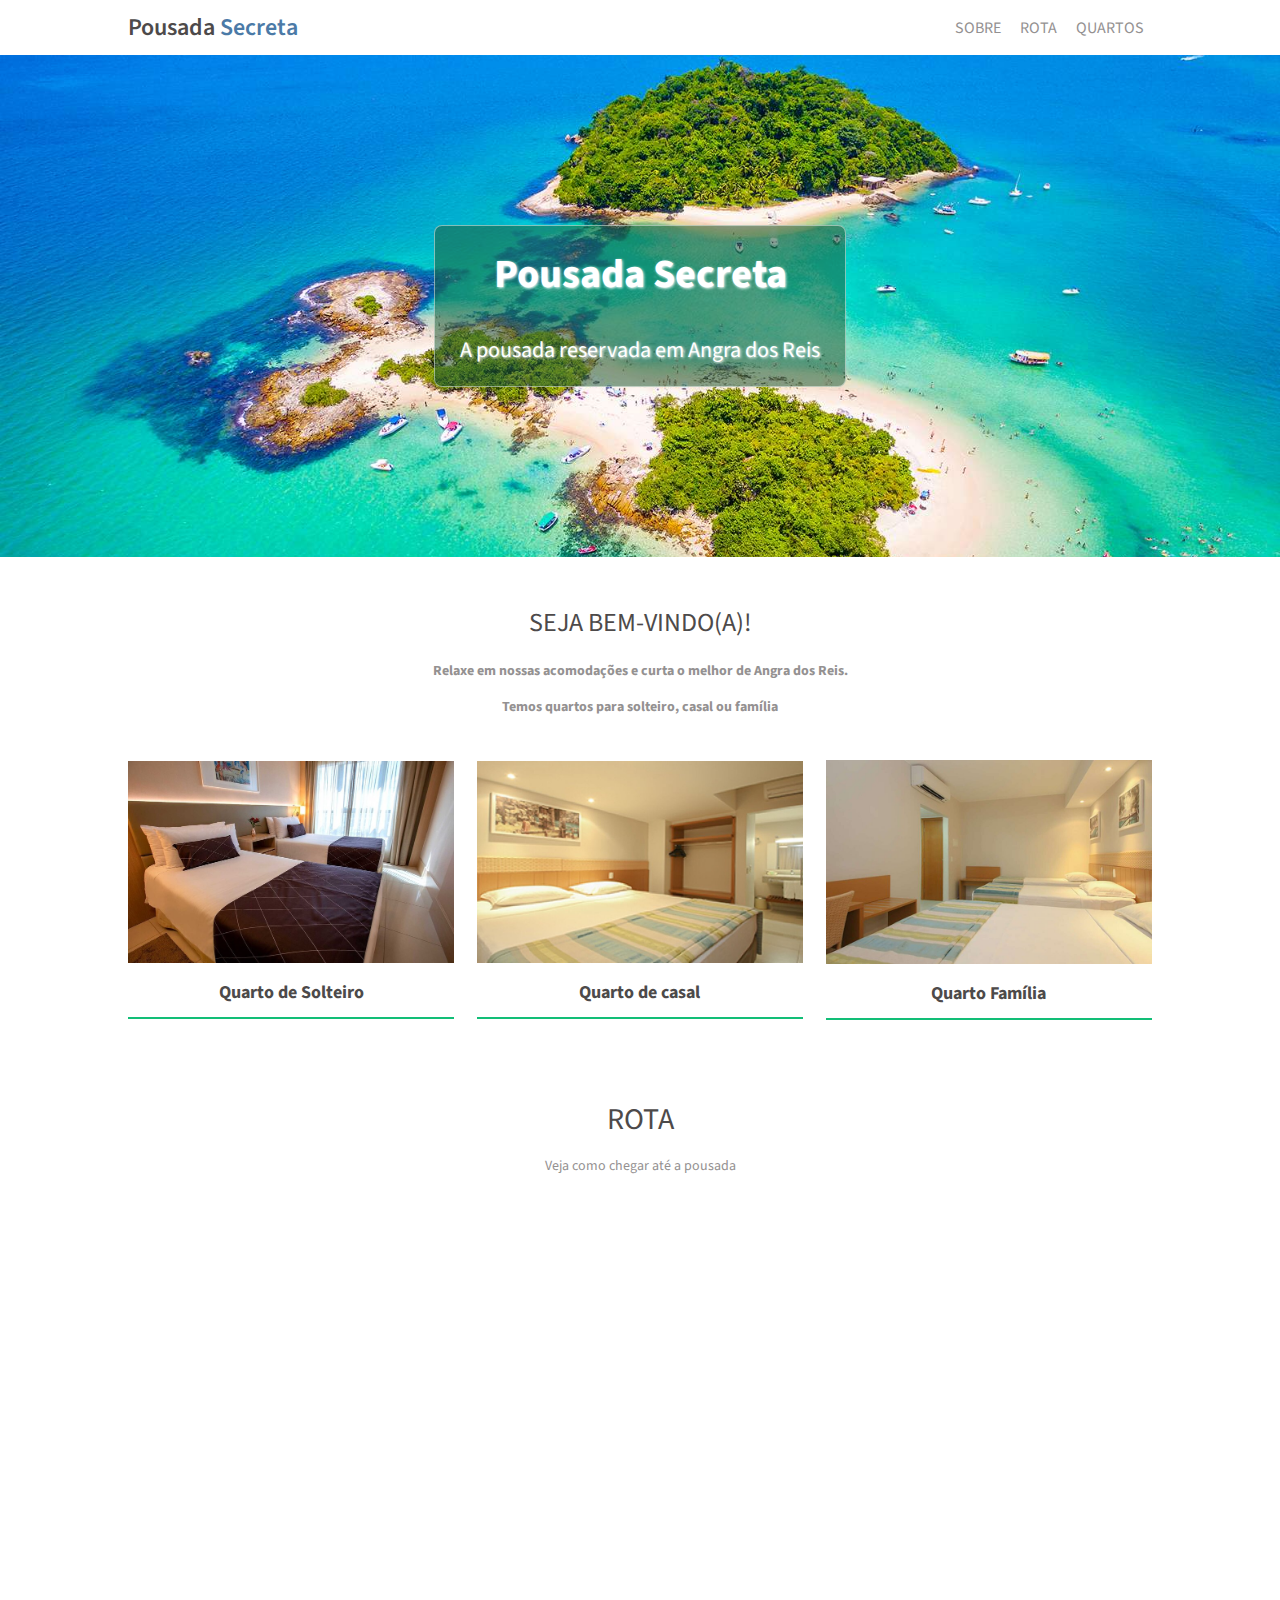
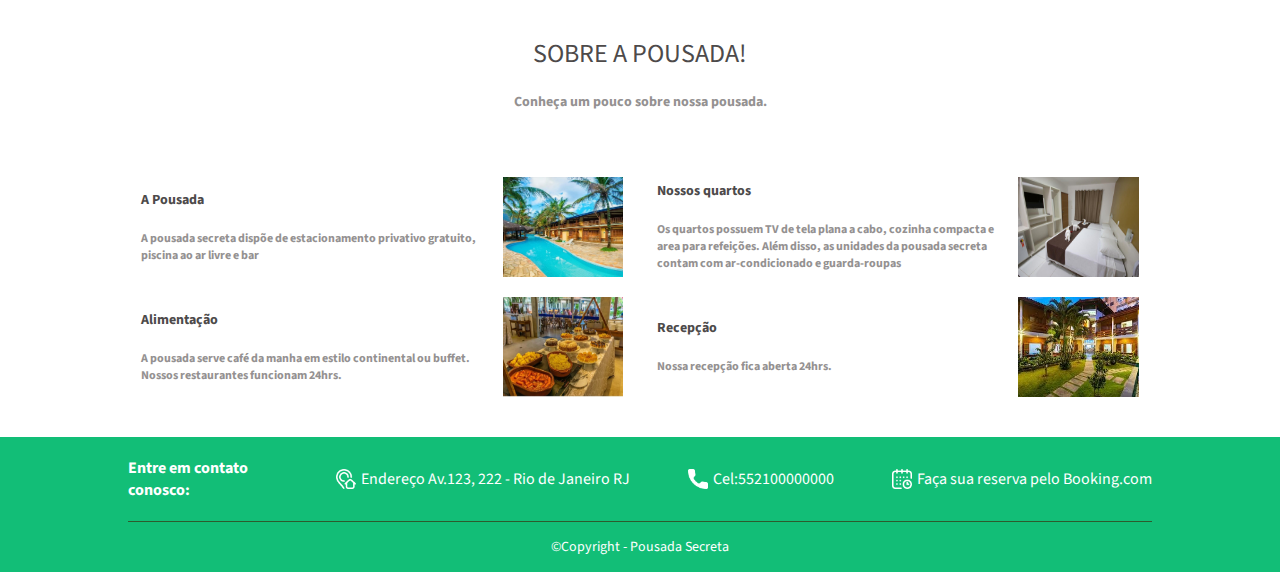
<file: index.html>
<!DOCTYPE html>
<html lang="pt-BR">
<head>
    <meta charset="UTF-8">
    <meta name="viewport" content="width=device-width, initial-scale=1.0">
    <meta name="description" content="Pousada Secreta| A pousada reservada em Angra dos Reis">
    <link rel="stylesheet" type="text/css" href="./estilos.css">
    <link href="https://fonts.googleapis.com/css2?family=Source+Sans+Pro:ital,wght@0,200;0,300;0,400;0,600;0,700;0,900;1,200;1,300;1,400;1,600;1,700;1,900&display=swap" rel="stylesheet">
    <title>Pousada Secreta</title>
</head>
<body>
    <header>
        <div>
            <h1><a href="#apresentacao">Pousada <span>Secreta</span></a></h1>
            <nav>
                <a href="#sobre">SOBRE</a>
                <a href="#rota">ROTA</a>
                <a href="quartos.html">QUARTOS</a>
            </nav>
        </div>
    </header>

    <section>
        <div class="banner">
            <div>
                <h2>Pousada Secreta</h2>
                <span>A pousada reservada em Angra dos Reis</span>
            </div>
        </div>
    </section>

    <section id="apresentacao">
        <div class="apresentacao">
            <div class="limita-area">
                <h3>SEJA BEM-VINDO(A)!</h3>
                <p>Relaxe em nossas acomodações e curta o melhor de Angra dos Reis.</p>
                <p>Temos quartos para solteiro, casal ou família</p>
                <div class="fotos-quartos">
                    <div class="cartao">
                        <img src="./img/quarto-solteiro1.jpg" alt="quarto solteiro">
                        <a href="quartos.html#quarto-solteiro">Quarto de Solteiro</a>
                    </div>
                    <div class="cartao">
                        <img src="./img/quarto-casal1.jpg" alt="quarto casal">
                        <a href="quartos.html#quarto-casal">Quarto de casal</a>
                    </div>
                    <div class="cartao">
                        <img src="./img/quarto-familia1.jpg" alt="quarto familia">
                        <a href="quartos.html#quarto-familia">Quarto Família</a>
                    </div>
                </div>
            </div>
        </div>
    </section>

    <section id="rota">
        <div class="rota">
            <h3>ROTA</h3>
            <p>Veja como chegar até a pousada</p>
            <iframe src="https://www.google.com/maps/embed?pb=!1m18!1m12!1m3!1d3673.1166797096143!2d-43.360893!3d-22.982736499999998!2m3!1f0!2f0!3f0!3m2!1i1024!2i768!4f13.1!3m3!1m2!1s0x9bda2ed54ec2e1%3A0x4431d262cad1d163!2sAv.%20Ayrton%20Senna%2C%203000%20-%20Barra%20da%20Tijuca%2C%20Rio%20de%20Janeiro%20-%20RJ%2C%2022775-904!5e0!3m2!1spt-BR!2sbr!4v1686928122694!5m2!1spt-BR!2sbr" width="600" height="450" style="border:0;" allowfullscreen="" loading="lazy" referrerpolicy="no-referrer-when-downgrade"></iframe>
        </div>
    </section>

    <section id="sobre">
        <div class="sobre">
            <div class="limita-area">
                <h3>SOBRE A POUSADA!</h3>
                <p>Conheça um pouco sobre nossa pousada.</p>
                <div class="servicos">
                    <div class="card">
                        <div class="card-text">
                            <h4>A Pousada</h4>
                            <p>A pousada secreta dispõe de estacionamento privativo gratuito, piscina ao ar livre e bar</p>
                        </div>
                        <div class="card-img"><img src="./img/img1.jpg" alt="pousada"></div>
                    </div>
                    <div class="card">
                        <div class="card-text">
                            <h4>Nossos quartos</h4>
                            <p>Os quartos possuem TV de tela plana a cabo, cozinha compacta e area para refeições. Além disso, as unidades da pousada secreta contam com ar-condicionado e guarda-roupas</p>
                        </div>
                        <div class="card-img"><img src="./img/img2.jpg" alt="quartos"></div>
                    </div>
                    <div class="card">
                        <div class="card-text">
                            <h4>Alimentação</h4>
                            <p>A pousada serve café da manha em estilo continental ou buffet. Nossos restaurantes funcionam 24hrs.</p>
                        </div>
                        <div class="card-img"><img src="./img/img3.jpg" alt="restaurante"></div>
                    </div>
                    <div class="card">
                        <div class="card-text">
                            <h4>Recepção</h4>
                            <p>Nossa recepção fica aberta 24hrs.</p>
                        </div>
                        <div class="card-img"><img src="./img/img5.jpg" alt="recepçao"></div>
                    </div>
                </div>
            </div>
        </div>
    </section>

    <footer>
       <div class="limita-area">
            <h3>Entre em contato conosco:</h3>
            <p class="end"><a href="https://www.google.com/maps/place/Av.+Ayrton+Senna,+3000+-+Barra+da+Tijuca,+Rio+de+Janeiro+-+RJ,+22775-904/@-22.9827365,-43.360893,17z/data=!3m1!4b1!4m6!3m5!1s0x9bda2ed54ec2e1:0x4431d262cad1d163!8m2!3d-22.9827365!4d-43.360893!16s%2Fg%2F11nn1tz6mg?entry=ttu" target="_blank">Endereço Av.123, 222 - Rio de Janeiro RJ</a></p>
            <p class="tel"><a href="tel:99999999999">Cel:552100000000</a></p>
            <p class="agenda"><a href="https://booking.com" target="_blank">Faça sua reserva pelo Booking.com</a></p>
       </div>
       <p class="copyright">&copy;Copyright - Pousada Secreta</p>
    </footer>
</body>
</html>
</file>
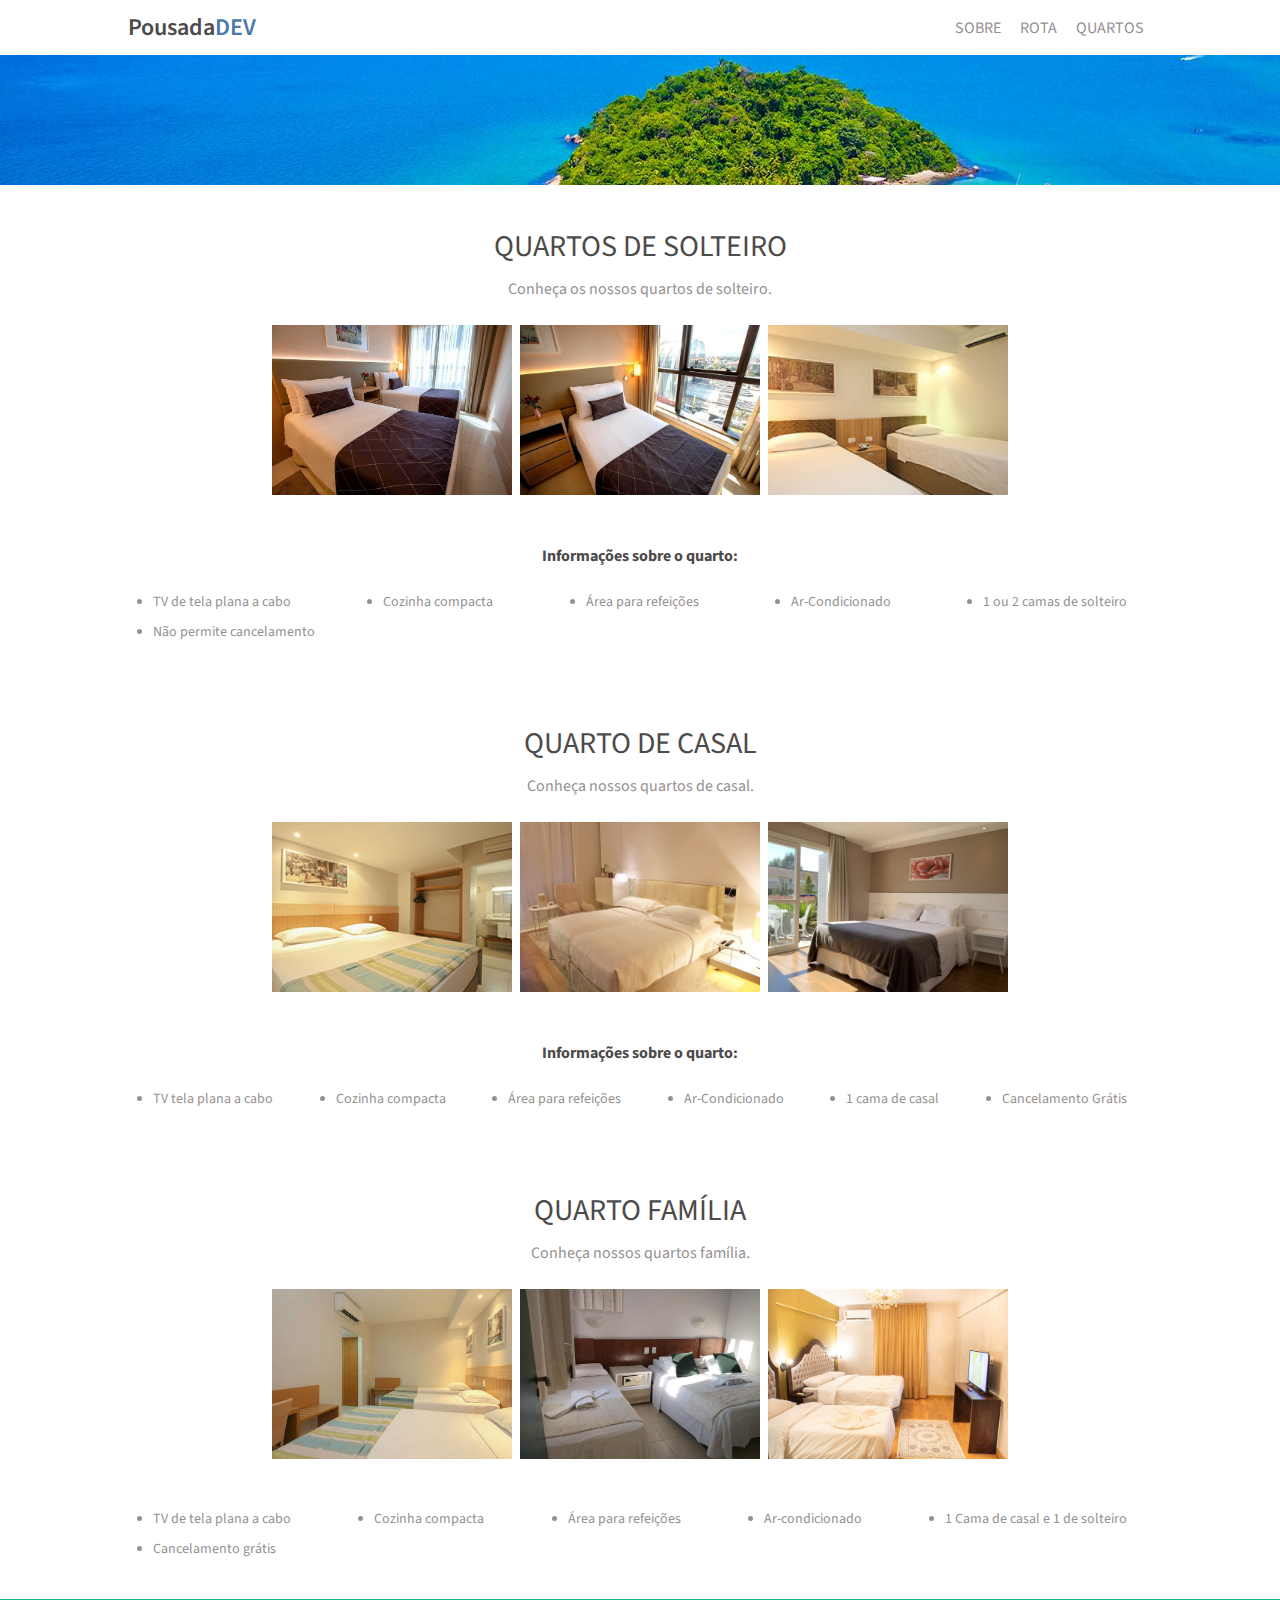
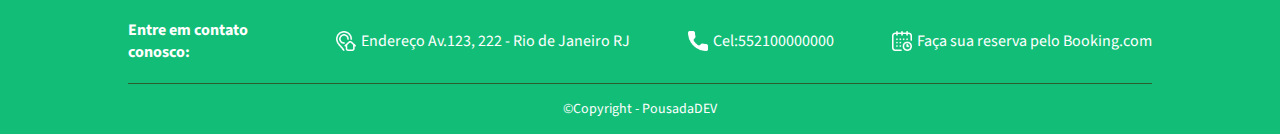
<file: quartos.html>
<!DOCTYPE html>
<html lang="pt-BR">
<head>
    <meta charset="UTF-8">
    <meta name="viewport" content="width=device-width, initial-scale=1.0">
    <meta name="description" content="Pousada Secreta| A pousada reservada em Angra dos Reis">
    <link rel="stylesheet" type="text/css" href="./estilos-quartos.css">
    <link href="https://fonts.googleapis.com/css2?family=Source+Sans+Pro:ital,wght@0,200;0,300;0,400;0,600;0,700;0,900;1,200;1,300;1,400;1,600;1,700;1,900&display=swap" rel="stylesheet">
    <title>Pousada Secreta</title>
</head>
<body>
    <header>
        <div>
            <h1><a href="index.html">Pousada<span>DEV</span></a></h1>
            <nav>
                <a href="index.html#sobre">SOBRE</a>
                <a href="index.html#rota">ROTA</a>
                <a href="#quarto-solteiro">QUARTOS</a>
            </nav>
        </div>
    </header>

    <section>
        <div class="banner"></div>
    </section>

    <section id="quarto-solteiro">
        <div class="conteudo">
            <h2>QUARTOS DE SOLTEIRO</h2>
            <p>Conheça os nossos quartos de solteiro.</p>
            <div class="area-fotos">
                <img src="./img/quarto-solteiro1.jpg" alt="quarto solteiro 1">
                <img src="./img/quarto-solteiro2.jpg" alt="quarto solteiro 2">
                <img src="./img/quarto-solteiro3.jpg" alt="quarto solteiro 3">
            </div>
            <div class="lista-info">
                <h3>Informações sobre o quarto:</h3>
                <ul class="lista">
                    <li>TV de tela plana a cabo</li>
                    <li>Cozinha compacta</li>
                    <li>Área para refeições</li>
                    <li>Ar-Condicionado</li>
                    <li>1 ou 2 camas de solteiro</li>
                    <li>Não permite cancelamento</li>
                </ul>
            </div>
        </div>
    </section>

    <section id="quarto-casal">
        <div class="conteudo">
            <h2>QUARTO DE CASAL</h2>
            <p>Conheça nossos quartos de casal.</p>
            <div class="area-fotos">
                <img src="./img/quarto-casal1.jpg" alt="quarto casal 1">
                <img src="./img/quarto-casal2.jpg" alt="quarto casal 2">
                <img src="./img/quarto-casal3.jpg" alt="quarto casal 3">
            </div>
            <div class="lista-info">
                <h3>Informações sobre o quarto:</h3>
                <ul class="lista">
                    <li>TV tela plana a cabo</li>
                    <li>Cozinha compacta</li>
                    <li>Área para refeições</li>
                    <li>Ar-Condicionado</li>
                    <li>1 cama de casal</li>
                    <li>Cancelamento Grátis</li>
                </ul>
            </div>
        </div>
    </section>

    <section id="quarto-familia">
        <div class="conteudo">
            <h2>QUARTO FAMÍLIA</h2>
            <p>Conheça nossos quartos família.</p>
            <div class="area-fotos">
                <img src="./img/quarto-familia1.jpg" alt="quarto familia 1">
                <img src="./img/quarto-familia2.jpg" alt="quarto familia 2">
                <img src="./img/quarto-familia3.jpg" alt="quarto familia 3">
            </div>
            <div class="lista-info">
                <ul class="lista">
                    <li>TV de tela plana a cabo</li>
                    <li>Cozinha compacta</li>
                    <li>Área para refeições</li>
                    <li>Ar-condicionado</li>
                    <li>1 Cama de casal e 1 de solteiro</li>
                    <li>Cancelamento grátis</li>
                </ul>
            </div>
        </div>
    </section>

    <footer>
        <div class="limita-area">
             <h3>Entre em contato conosco:</h3>
             <p class="end"><a href="https://www.google.com/maps/place/Av.+Ayrton+Senna,+3000+-+Barra+da+Tijuca,+Rio+de+Janeiro+-+RJ,+22775-904/@-22.9827365,-43.360893,17z/data=!3m1!4b1!4m6!3m5!1s0x9bda2ed54ec2e1:0x4431d262cad1d163!8m2!3d-22.9827365!4d-43.360893!16s%2Fg%2F11nn1tz6mg?entry=ttu" target="_blank">Endereço Av.123, 222 - Rio de Janeiro RJ</a></p>
             <p class="tel"><a href="tel:99999999999">Cel:552100000000</a></p>
             <p class="agenda"><a href="https://booking.com" target="_blank">Faça sua reserva pelo Booking.com</a></p>
        </div>
        <p class="copyright">&copy;Copyright - PousadaDEV</p>
     </footer>

</body>
</html>
</file>
<file: estilos.css>
*{
    margin: 0;
    padding: 0;
    font-family: 'Source Sans Pro';
}

:root{
    --cor0: rgb(75, 122, 167);
    --cor1: rgba(31, 92, 57, 0.534);
    --cor2: rgb(18, 190, 119);
    --cor3: rgb(77, 74, 74);
    --cor4: #fff;
    --cor5: rgb(148, 145, 145);
}

header{
    width: 100%;
    background-color: var(--cor4);
}

header div{
    width: 80%;
    max-width: 80%;
    margin: auto;
    padding: 10px;
    display: flex;
    flex-direction: row;
    flex-wrap: wrap;
    justify-content: space-between;
    align-items: center;
}

header div h1{
    font-size: 24px;
    font-weight: 600;
}

header div h1 a{
    color: var(--cor3);
    text-decoration: none;
}

header div h1 a span{
    color: var(--cor0);
}

header div nav a{
    font-size: 16px;
    color: var(--cor5);
    text-decoration: none;
    padding: 8px;
}

.banner{
    width: 100%;
    height: 100%;
    background-image: url('./img/img-fundo.jpg');
    background-repeat: no-repeat;
    background-size: cover;
    padding: 170px;
    box-sizing: border-box;
    display: flex;
    justify-content: center;
    align-items: center;
}

.banner div{
    color: #fff;
    text-shadow: 1px 1px 3px white;
    background-color: var(--cor1);
    border: 1px solid #ffffff79;
    border-radius: 8px;
    width: 370px;
    min-width: 365px;
    height: 120px;
    padding: 20px;
    margin: auto;
    display: flex;
    flex-direction: column;
    justify-content: space-between;
    align-items: center;
    flex-wrap: wrap;
    flex-shrink: 2;
    gap: 15px;
}

.banner div h2{
    font-size: 40px;
}

.banner div span{
    font-size: 22px;
}

.apresentacao{
    width: 100%;
}

.apresentacao .limita-area{
    width: 80%;
    max-width: 80%;
    text-align: center;
    margin: auto;
    padding: 35px;
}

.apresentacao .limita-area h3{
    font-size: 26px;
    font-weight: normal;
    color: var(--cor3);
    padding: 12px;
}

.apresentacao .limita-area p{
    font-size: 14px;
    font-weight: bold;
    color: var(--cor5);
    padding: 8px;
}

.apresentacao .limita-area .fotos-quartos{
    width: 100%;
    padding: 35px 0;
    display: flex;
    flex-direction: row;
    flex-wrap: wrap;
    gap: 15px;
    justify-content: space-between;
    align-items: center;
}

.apresentacao .limita-area .fotos-quartos .cartao{
    width: calc((100% / 3 ) - 15px);
    display: flex;
    flex-direction: column;
    flex-wrap: wrap;
    gap: 5px;
    justify-content: space-between;
    align-items: center;
    border-bottom: 2px solid var(--cor2);
}

.apresentacao .limita-area .fotos-quartos .cartao img{
    width: 100%;
}

.apresentacao .limita-area .fotos-quartos .cartao a{
    color: var(--cor3);
    font-size: 18px;
    font-weight: bold;
    padding: 12px;
    text-decoration: none;
}

.apresentacao .limita-area .fotos-quartos .cartao a:hover{
    background-color: rgb(112, 245, 190);
    color: rgb(22, 54, 22);
    border-radius: 10px;
}

.rota{
    width: 100%;
    text-align: center;
    padding: 8px 0;
    box-sizing: border-box;
}

.rota h3{
    font-size:  30px;
    font-weight: normal;
    color: var(--cor3);
}

.rota p{
    font-size: 14px;
    color: var(--cor5);
    padding: 15px 0 20px 0;
}

.rota iframe{
    width: 100%;
    height: 350px;
    padding-top: 15px;
}

.sobre{
    width: 100%;
    padding: 40px 0;
}

.sobre .limita-area{
    width: 80%;
    max-width: 80%;
    text-align: center;
    margin: auto;
}

.sobre .limita-area h3{
    font-size: 26px;
    font-weight: normal;
    color: var(--cor3);
    padding: 20px;
}

.sobre .limita-area p{
    font-size: 14px;
    color: var(--cor5);
    font-weight: bold;
    padding-bottom: 30px;
}

.sobre .limita-area .servicos{
    width: 100%;
    display: flex;
    flex-direction: row;
    flex-wrap: wrap;
    gap: 20px;
    justify-content: space-evenly;
    align-items: center;
    padding-top: 35px;
}

.sobre .limita-area .servicos .card{
    width: calc((100% / 2) - 30px);
    max-width: calc((200% / 2) - 30px);
    min-width: 350px;
    height: 100px;
    display: flex;
    flex-direction: row;
    flex-wrap: nowrap;
    justify-content: space-between;
    align-items: center;
}

.sobre .limita-area .servicos .card .card-text{
    width: 70%;
    text-align: left;
    display: flex;
    flex-direction: column;
    justify-content: space-between;
    box-sizing: border-box;
}

.sobre .limita-area .servicos .card .card-text h4{
    font-size: 14px;
    color: var(--cor3);
}

.sobre .limita-area .servicos .card .card-text p{
    font-size: 12px;
    color: var(--cor5);
    padding: 20px 0  0 0 ;
}

.sobre .limita-area .servicos .card .card-img{
    width: 25%;
    height: 100px;
}

.sobre .limita-area .servicos .card .card-img img{
    width: 100%;
    height: 100%;
}

footer{
    width: 100%;
    background-color: var(--cor2);
    color: #fff;
    text-align: center;
}

footer .limita-area{
    width: 80%;
    max-width: 80%;
    margin: auto;
    padding: 20px 0;
    display: flex;
    flex-direction: row;
    justify-content: space-between;
    align-items: center;
    flex-wrap: nowrap;
    gap: 10px;
    border-bottom: 1px solid rgb(45, 92, 45);
}

footer .limita-area h3{
    font-size: 16px;
    width: 150px;
    text-align: left;
}

footer .limita-area p{
    /* width: 160px; */
    text-align: center;
}

footer .limita-area p a{
    font-size: 16px;
    color: #fff;
    text-decoration: none;
}

footer .end::before{
    content: " ";
    width: 20px;
    height: 20px;
    padding: 0 15px;
    background-image: url('./img/icones/endereco.png');
    background-size: 20px 20px;
    background-repeat: no-repeat;
    background-position: center;
}

footer .tel::before{
    content: " ";
    width: 20px;
    height: 20px;
    padding: 0 15px;
    background-image: url('./img/icones/telefone.png');
    background-size: 20px 20px;
    background-repeat: no-repeat;
    background-position: center;
}

footer .agenda::before{
    content: " ";
    width: 20px;
    height: 20px;
    padding: 0 15px;
    background-image: url('./img/icones/calendario.png');
    background-size: 20px 20px;
    background-repeat: no-repeat;
    background-position: center;
}

footer .copyright{
    font-size: 14px;
    padding: 15px;
}
</file>
<file: estilos-quartos.css>
*{
    margin: 0;
    padding: 0;
    font-family: 'Source Sans Pro';
}

:root{
    --cor0: rgb(75, 122, 167);
    --cor1: rgba(31, 92, 57, 0.534);
    --cor2: rgb(18, 190, 119);
    --cor3: rgb(77, 74, 74);
    --cor4: #fff;
    --cor5: rgb(148, 145, 145);
}

header{
    width: 100%;
    background-color: var(--cor4);
}

header div{
    width: 80%;
    max-width: 80%;
    margin: auto;
    padding: 10px;
    display: flex;
    flex-direction: row;
    flex-wrap: wrap;
    justify-content: space-between;
    align-items: center;
}

header div h1{
    font-size: 24px;
    font-weight: 600;
}

header div h1 a{
    color: var(--cor3);
    text-decoration: none;
}

header div h1 a span{
    color: var(--cor0);
}

header div nav a{
    font-size: 16px;
    color: var(--cor5);
    text-decoration: none;
    padding: 8px;
}

.banner{
    width: 100%;
    height: 130px;
    background-image: url('./img/img-fundo.jpg');
    background-repeat: no-repeat;
    background-size: cover;
    display: flex;
    justify-content: center;
    align-items: center;
    box-sizing: border-box;
}

.conteudo{
    width: 80%;
    max-width: 80%;
    margin: auto;
    text-align: center;
    padding: 40px 0;
}

.conteudo h2{
    font-size: 30px;
    font-weight: normal;
    color: var(--cor3);
    padding-bottom: 10px;
}

.conteudo p{
    font-size: 16px;
    color: var(--cor5);
    padding-bottom: 25px;
}

.conteudo .area-fotos{
    display: flex;
    flex-direction: row;
    flex-wrap: wrap;
    gap: 8px;
    justify-content: center;
    align-items: center;
    padding-bottom: 50px;
}

.conteudo .area-fotos img{
    width: 240px;
    height: 170px;
    
}

.conteudo .lista-info h3{
    font-size: 16px;
    color: var(--cor3);
    padding-bottom: 25px;
}

.conteudo .lista-info .lista{
    display: flex;
    flex-direction: row;
    flex-wrap: wrap;
    gap: 10px;
    justify-content: space-between;
    align-items: center;
}

.conteudo .lista-info .lista li{
    font-size: 14px;
    color: var(--cor5);
    margin: 0 25px;
}

footer{
    width: 100%;
    background-color: var(--cor2);
    color: #fff;
    text-align: center;
}

footer .limita-area{
    width: 80%;
    max-width: 80%;
    margin: auto;
    padding: 20px 0;
    display: flex;
    flex-direction: row;
    justify-content: space-between;
    align-items: center;
    flex-wrap: nowrap;
    gap: 10px;
    border-bottom: 1px solid rgb(45, 92, 45);
}

footer .limita-area h3{
    font-size: 16px;
    width: 150px;
    text-align: left;
}

footer .limita-area p{
    /* width: 160px; */
    text-align: center;
}

footer .limita-area p a{
    font-size: 16px;
    color: #fff;
    text-decoration: none;
}

footer .end::before{
    content: " ";
    width: 20px;
    height: 20px;
    padding: 0 15px;
    background-image: url('./img/icones/endereco.png');
    background-size: 20px 20px;
    background-repeat: no-repeat;
    background-position: center;
}

footer .tel::before{
    content: " ";
    width: 20px;
    height: 20px;
    padding: 0 15px;
    background-image: url('./img/icones/telefone.png');
    background-size: 20px 20px;
    background-repeat: no-repeat;
    background-position: center;
}

footer .agenda::before{
    content: " ";
    width: 20px;
    height: 20px;
    padding: 0 15px;
    background-image: url('./img/icones/calendario.png');
    background-size: 20px 20px;
    background-repeat: no-repeat;
    background-position: center;
}

footer .copyright{
    font-size: 14px;
    padding: 15px;
}
</file>
